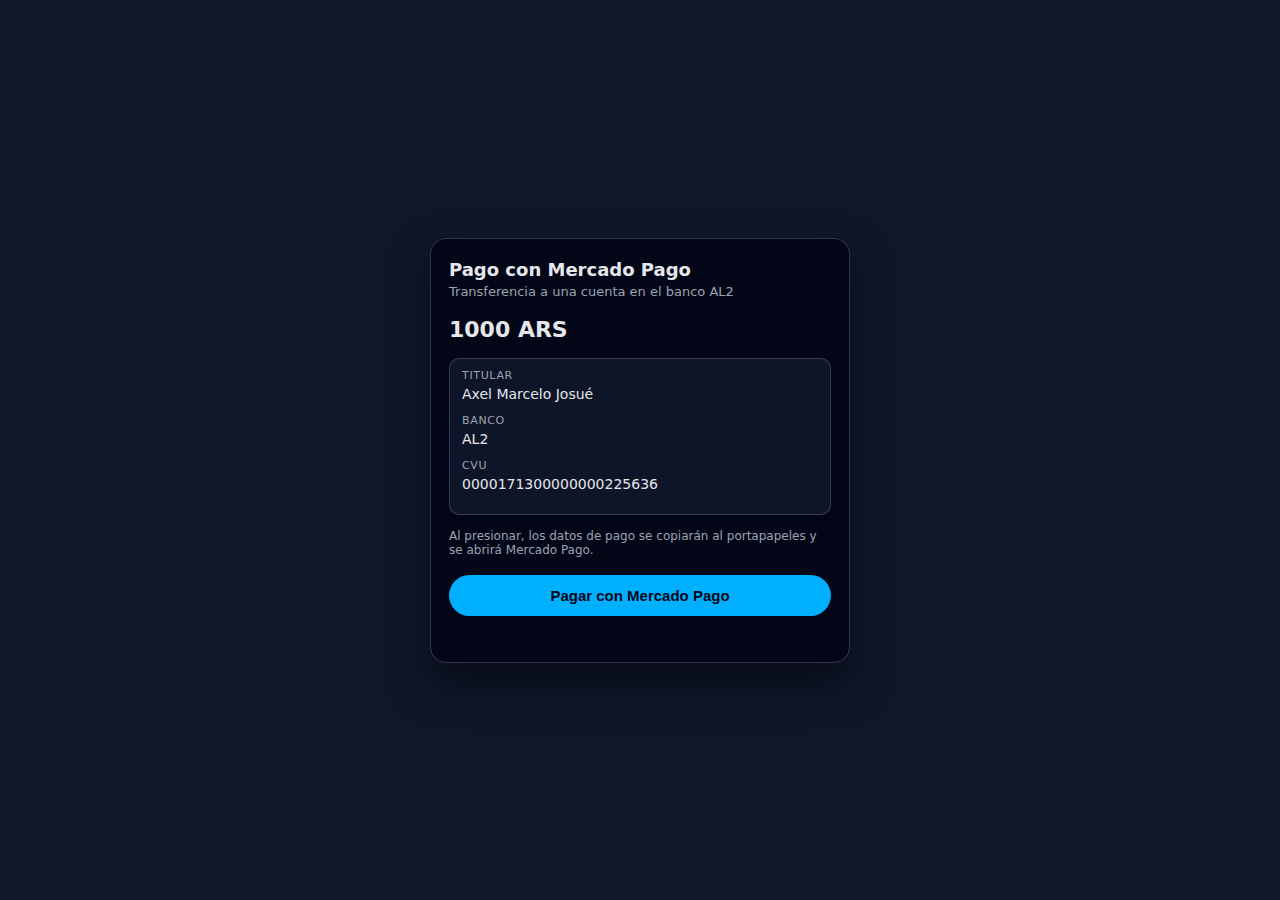
<file: index.html>
<!DOCTYPE html>
<html lang="es">
<head>
    <meta charset="UTF-8">
    <title>Pago con Mercado Pago</title>
    <meta name="viewport" content="width=device-width, initial-scale=1">

    <style>
        * { box-sizing: border-box; }
        body {
            margin: 0;
            padding: 16px;
            font-family: -apple-system, BlinkMacSystemFont, system-ui, sans-serif;
            background: #0f172a;
            color: #e5e7eb;
            display: flex;
            justify-content: center;
            align-items: center;
            min-height: 100vh;
        }
        .card {
            background: #020617;
            border-radius: 16px;
            padding: 20px 18px;
            width: 100%;
            max-width: 420px;
            box-shadow: 0 20px 40px rgba(0,0,0,0.5);
            border: 1px solid rgba(148,163,184,0.3);
        }
        .title {
            font-size: 18px;
            font-weight: 600;
            margin-bottom: 4px;
        }
        .subtitle {
            font-size: 13px;
            color: #9ca3af;
            margin-bottom: 18px;
        }
        .amount {
            font-size: 22px;
            font-weight: 700;
            margin-bottom: 16px;
        }
        .label {
            font-size: 11px;
            text-transform: uppercase;
            letter-spacing: 0.06em;
            color: #9ca3af;
            margin-bottom: 4px;
        }
        .value {
            font-size: 14px;
            margin-bottom: 12px;
            word-break: break-all;
        }
        .box {
            padding: 10px 12px;
            border-radius: 10px;
            background: rgba(15,23,42,0.9);
            border: 1px solid rgba(148,163,184,0.3);
            margin-bottom: 14px;
        }
        .hint {
            font-size: 12px;
            color: #9ca3af;
            margin-bottom: 18px;
        }
        button {
            width: 100%;
            border: none;
            border-radius: 999px;
            padding: 12px 16px;
            font-size: 15px;
            font-weight: 600;
            cursor: pointer;
            display: flex;
            align-items: center;
            justify-content: center;
            background: #00b0ff;
            color: #020617;
        }
        button:active { transform: translateY(1px); }
        .status {
            margin-top: 10px;
            font-size: 12px;
            color: #9ca3af;
            min-height: 16px;
        }
    </style>
</head>
<body>
<div class="card">
    <div class="title">Pago con Mercado Pago</div>
    <div class="subtitle">Transferencia a una cuenta en el banco AL2</div>

    <div class="amount" id="amount-text">5000 ARS</div>

    <div class="box">
        <div class="label">Titular</div>
        <div class="value" id="recipient-text">Axel Marcelo Josué</div>

        <div class="label">Banco</div>
        <div class="value">AL2</div>

        <div class="label">CVU</div>
        <div class="value" id="cvu-text">0000171300000000225636</div>
    </div>

    <div class="hint">
        Al presionar, los datos de pago se copiarán al portapapeles y se abrirá Mercado Pago.
    </div>

    <button id="pay-btn">Pagar con Mercado Pago</button>

    <div class="status" id="status"></div>
</div>

<script>
    // 👉 тут меняешь только эти три значения под себя
    const CVU = '0000171300000000225636';
    const AMOUNT = '1000 ARS';
    const RECIPIENT = 'Axel Marcelo Josué';

    // что именно копируем в буфер
    const TEXT_FOR_CLIPBOARD = CVU; // только CVU
    // если хочешь красивый текст — можешь сделать так:
    // const TEXT_FOR_CLIPBOARD =
    // `CVU: ${CVU}\nTitular: ${RECIPIENT}\nBanco: AL2\nMonto: ${AMOUNT}`;

    document.getElementById('amount-text').textContent = AMOUNT;
    document.getElementById('recipient-text').textContent = RECIPIENT;
    document.getElementById('cvu-text').textContent = CVU;

    const statusEl = document.getElementById('status');
    const btn = document.getElementById('pay-btn');

   btn.addEventListener('click', async () => {
    try {
        if (navigator.clipboard && navigator.clipboard.writeText) {
            await navigator.clipboard.writeText(TEXT_FOR_CLIPBOARD);
            statusEl.textContent = 'Copiado: ' + TEXT_FOR_CLIPBOARD;
        } else {
            statusEl.textContent = 'No se pudo acceder al portapapeles, copiá los datos manualmente.';
        }
    } catch (e) {
        statusEl.textContent = 'No se pudo copiar, copiá los datos manualmente.';
    }

    window.location.href = 'mercadopago://withdraw';
});
</script>
</body>
</html>
</file>
